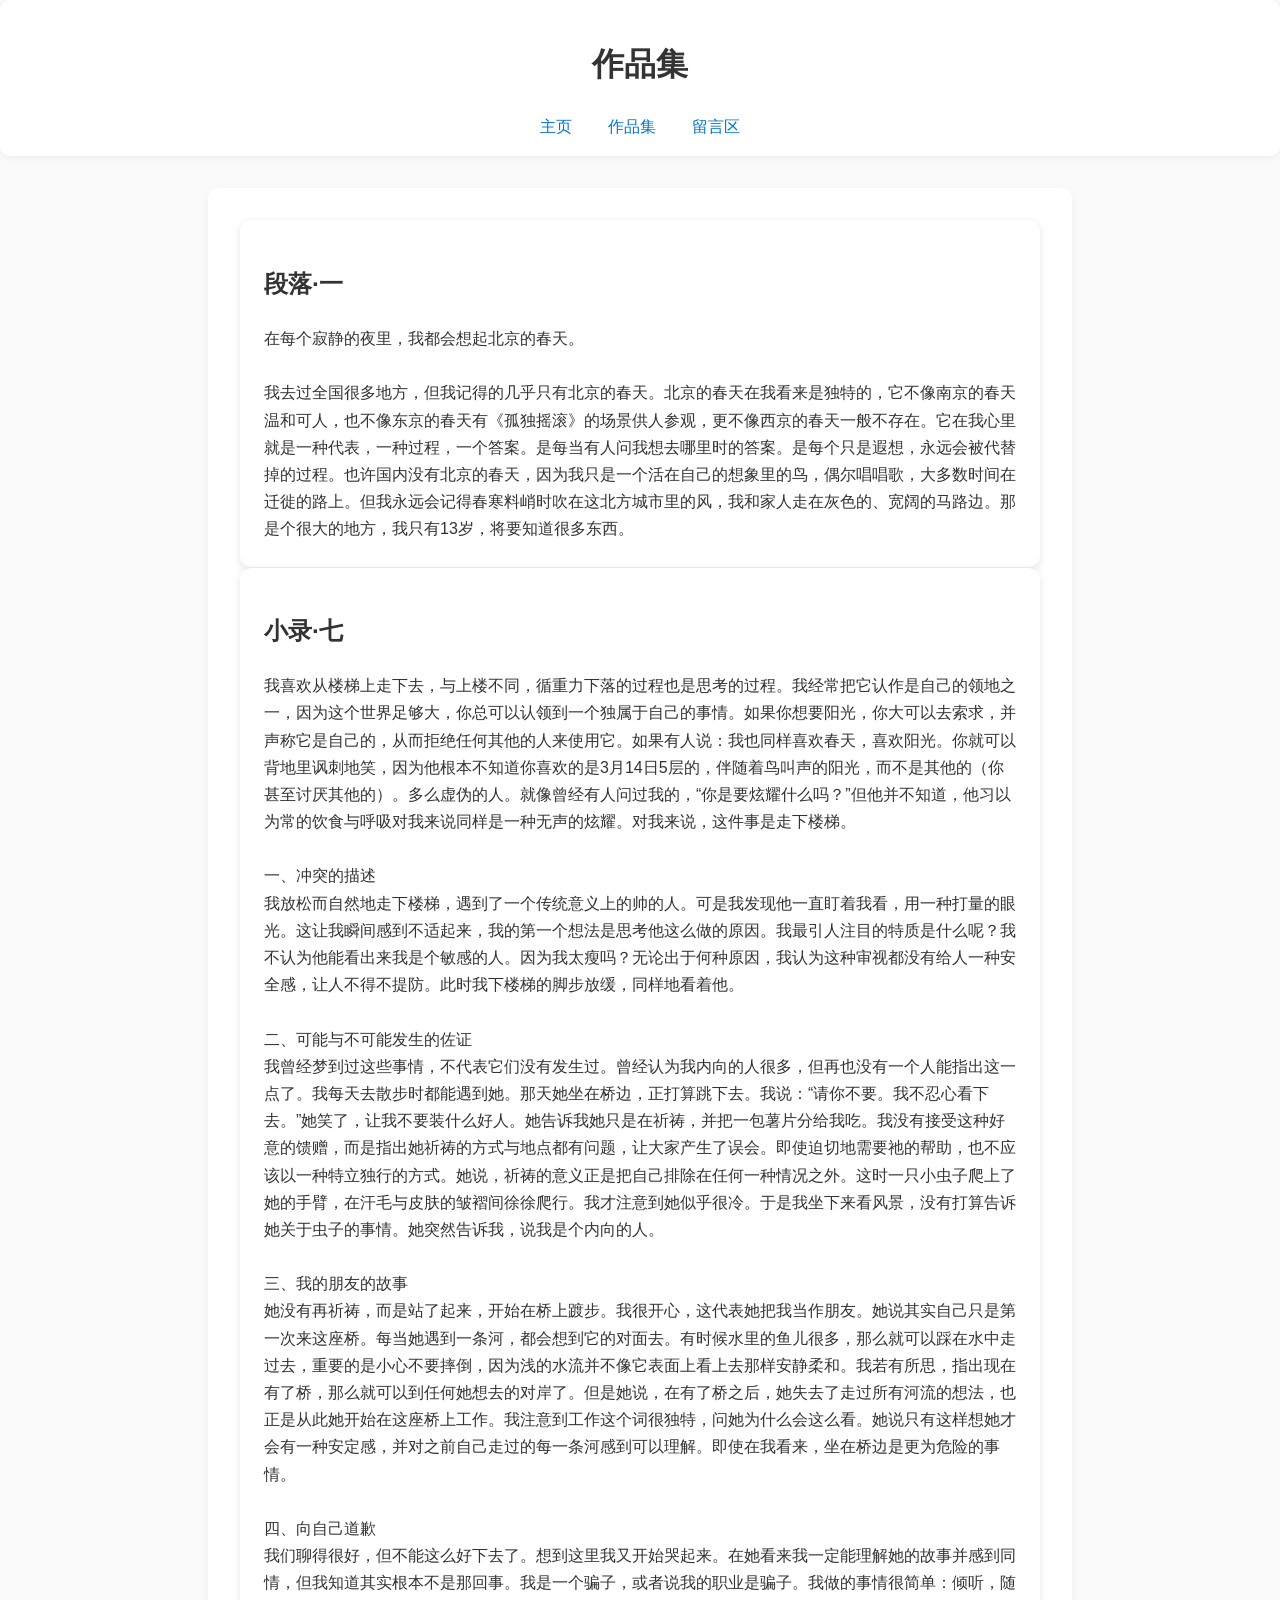
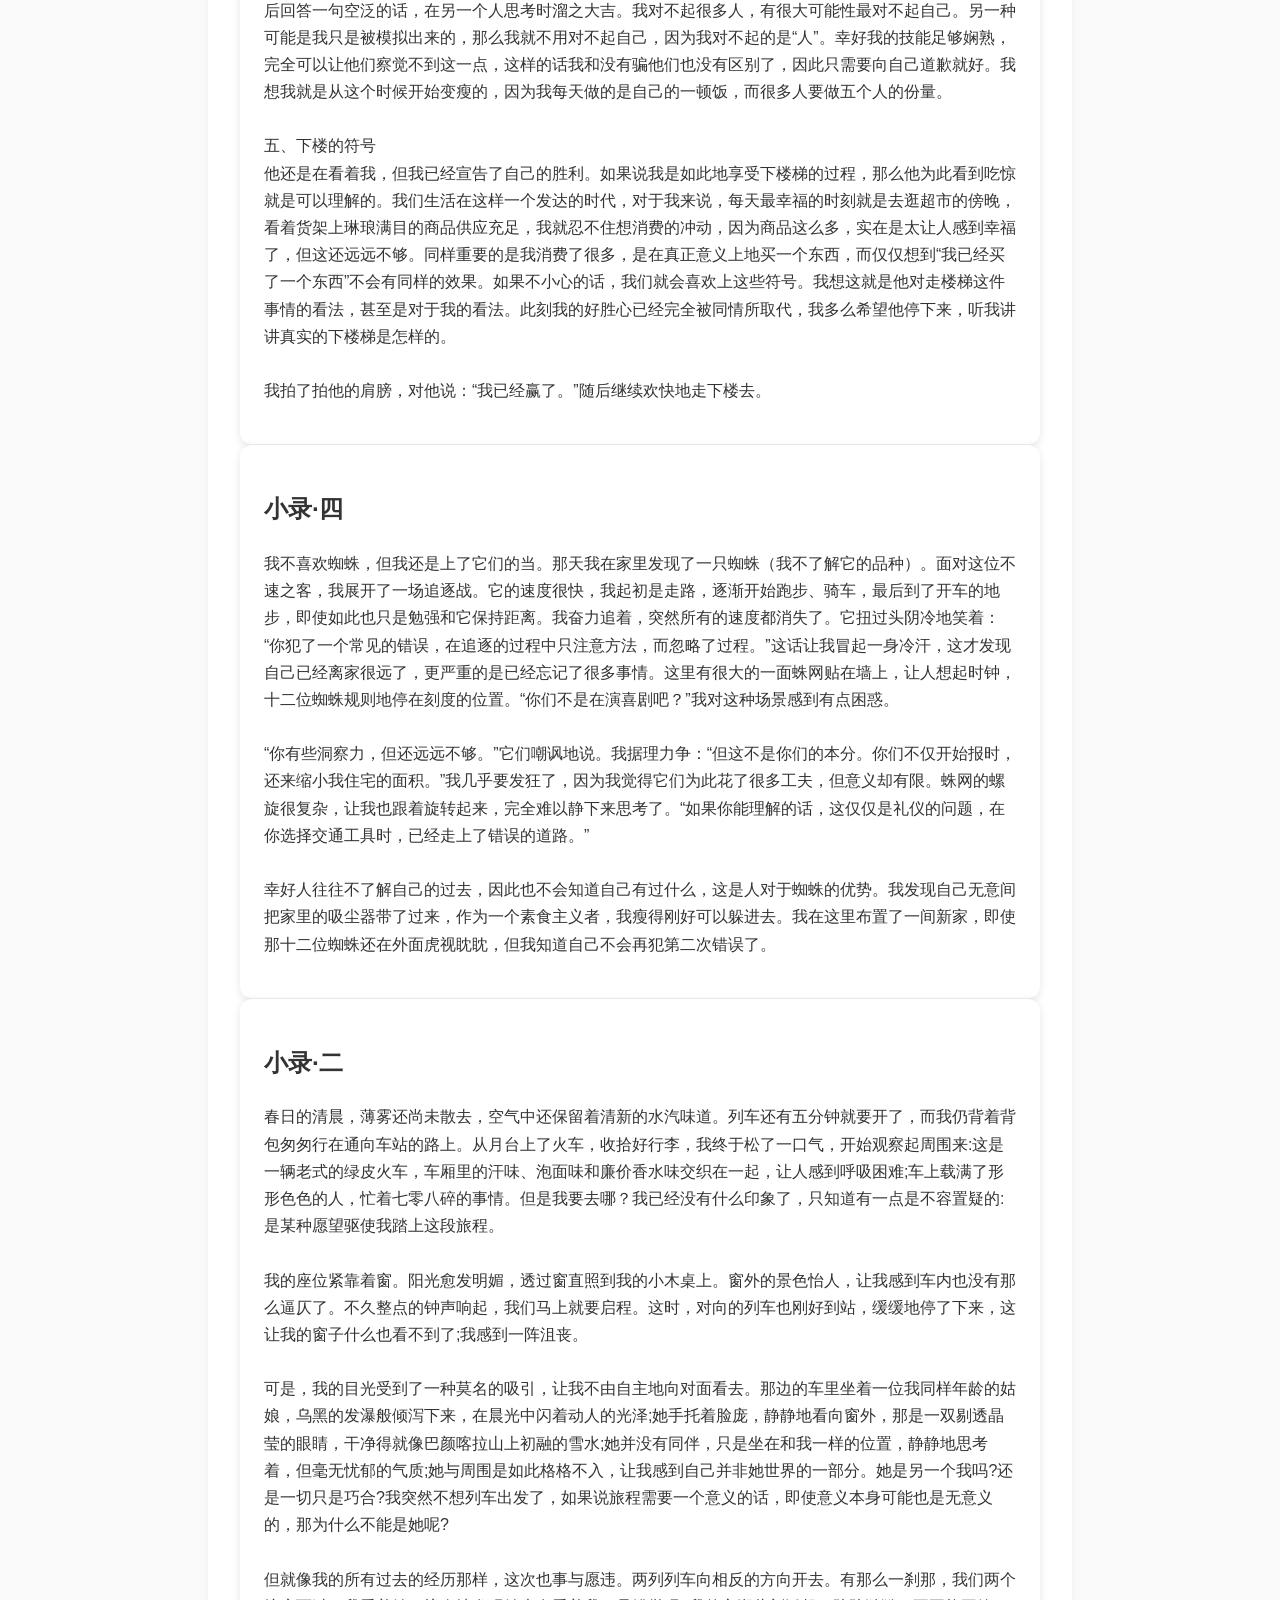
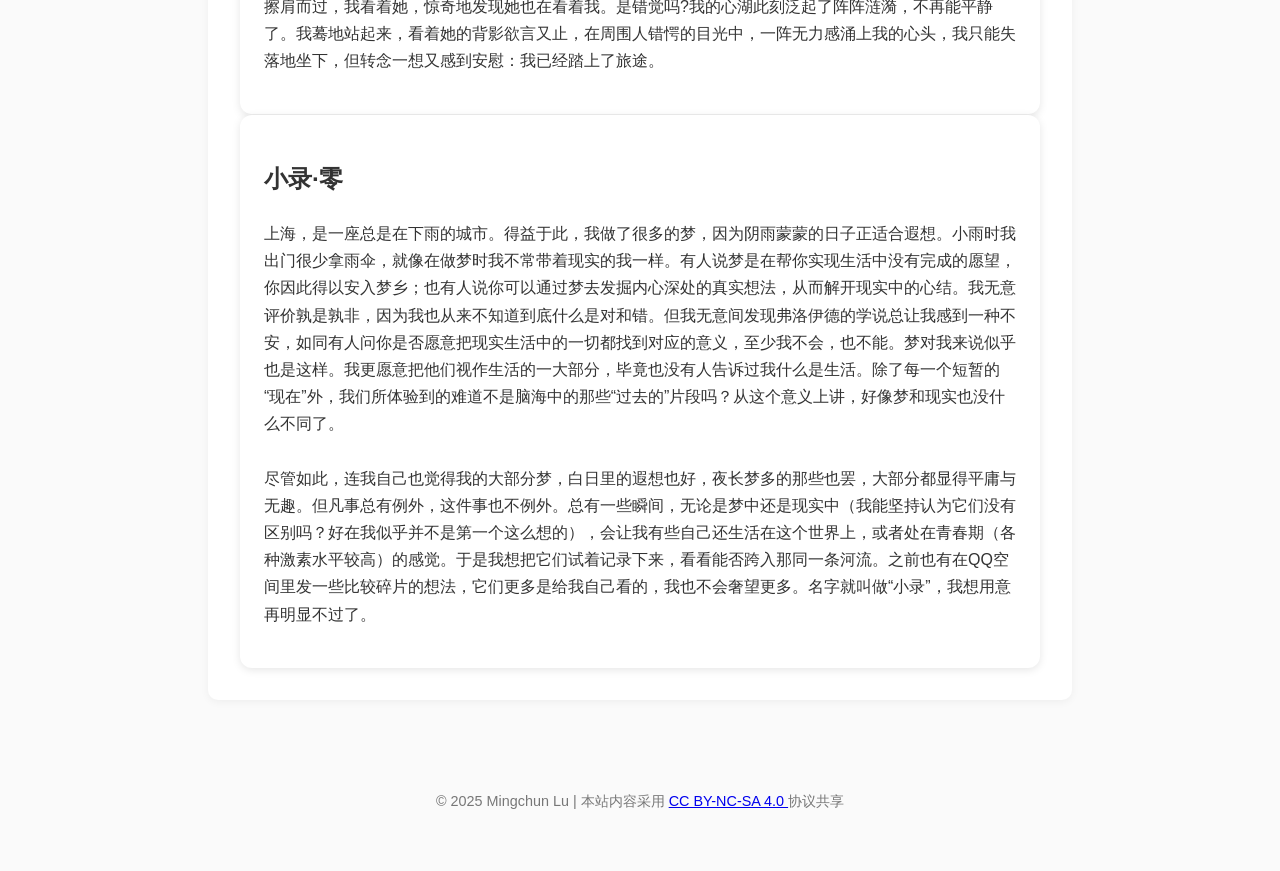
<file: works.html>
<!DOCTYPE html>
<html lang="zh-CN">
<head>
  <meta charset="UTF-8">
  <meta name="viewport" content="width=device-width, initial-scale=1.0">
  <title>作品集</title>
  <link rel="stylesheet" href="css/style.css">
</head>
<body>
  <header>
    <h1>作品集</h1>
    <nav>
      <a href="index.html">主页</a>
      <a href="works.html">作品集</a>
      <a href="js/twikoo.html">留言区</a>
    </nav>
  </header>

   <main>

    

    <article id="duanluo1" class="work-card">
    <h2>段落·一</h2>
    在每个寂静的夜里，我都会想起北京的春天。<br><br>
我去过全国很多地方，但我记得的几乎只有北京的春天。北京的春天在我看来是独特的，它不像南京的春天温和可人，也不像东京的春天有《孤独摇滚》的场景供人参观，更不像西京的春天一般不存在。它在我心里就是一种代表，一种过程，一个答案。是每当有人问我想去哪里时的答案。是每个只是遐想，永远会被代替掉的过程。也许国内没有北京的春天，因为我只是一个活在自己的想象里的鸟，偶尔唱唱歌，大多数时间在迁徙的路上。但我永远会记得春寒料峭时吹在这北方城市里的风，我和家人走在灰色的、宽阔的马路边。那是个很大的地方，我只有13岁，将要知道很多东西。
    </article>

    <article id="xiaolu7" class="work-card">
    <h2>小录·七</h2>
   <p>

我喜欢从楼梯上走下去，与上楼不同，循重力下落的过程也是思考的过程。我经常把它认作是自己的领地之一，因为这个世界足够大，你总可以认领到一个独属于自己的事情。如果你想要阳光，你大可以去索求，并声称它是自己的，从而拒绝任何其他的人来使用它。如果有人说：我也同样喜欢春天，喜欢阳光。你就可以背地里讽刺地笑，因为他根本不知道你喜欢的是3月14日5层的，伴随着鸟叫声的阳光，而不是其他的（你甚至讨厌其他的）。多么虚伪的人。就像曾经有人问过我的，“你是要炫耀什么吗？”但他并不知道，他习以为常的饮食与呼吸对我来说同样是一种无声的炫耀。对我来说，这件事是走下楼梯。  
<br><br>
一、冲突的描述  
<br>
我放松而自然地走下楼梯，遇到了一个传统意义上的帅的人。可是我发现他一直盯着我看，用一种打量的眼光。这让我瞬间感到不适起来，我的第一个想法是思考他这么做的原因。我最引人注目的特质是什么呢？我不认为他能看出来我是个敏感的人。因为我太瘦吗？无论出于何种原因，我认为这种审视都没有给人一种安全感，让人不得不提防。此时我下楼梯的脚步放缓，同样地看着他。  
<br><br>
二、可能与不可能发生的佐证  
<br>
我曾经梦到过这些事情，不代表它们没有发生过。曾经认为我内向的人很多，但再也没有一个人能指出这一点了。我每天去散步时都能遇到她。那天她坐在桥边，正打算跳下去。我说：“请你不要。我不忍心看下去。”她笑了，让我不要装什么好人。她告诉我她只是在祈祷，并把一包薯片分给我吃。我没有接受这种好意的馈赠，而是指出她祈祷的方式与地点都有问题，让大家产生了误会。即使迫切地需要祂的帮助，也不应该以一种特立独行的方式。她说，祈祷的意义正是把自己排除在任何一种情况之外。这时一只小虫子爬上了她的手臂，在汗毛与皮肤的皱褶间徐徐爬行。我才注意到她似乎很冷。于是我坐下来看风景，没有打算告诉她关于虫子的事情。她突然告诉我，说我是个内向的人。  
<br><br>
三、我的朋友的故事  
<br>
她没有再祈祷，而是站了起来，开始在桥上踱步。我很开心，这代表她把我当作朋友。她说其实自己只是第一次来这座桥。每当她遇到一条河，都会想到它的对面去。有时候水里的鱼儿很多，那么就可以踩在水中走过去，重要的是小心不要摔倒，因为浅的水流并不像它表面上看上去那样安静柔和。我若有所思，指出现在有了桥，那么就可以到任何她想去的对岸了。但是她说，在有了桥之后，她失去了走过所有河流的想法，也正是从此她开始在这座桥上工作。我注意到工作这个词很独特，问她为什么会这么看。她说只有这样想她才会有一种安定感，并对之前自己走过的每一条河感到可以理解。即使在我看来，坐在桥边是更为危险的事情。  
<br><br>
四、向自己道歉  
<br>
我们聊得很好，但不能这么好下去了。想到这里我又开始哭起来。在她看来我一定能理解她的故事并感到同情，但我知道其实根本不是那回事。我是一个骗子，或者说我的职业是骗子。我做的事情很简单：倾听，随后回答一句空泛的话，在另一个人思考时溜之大吉。我对不起很多人，有很大可能性最对不起自己。另一种可能是我只是被模拟出来的，那么我就不用对不起自己，因为我对不起的是“人”。幸好我的技能足够娴熟，完全可以让他们察觉不到这一点，这样的话我和没有骗他们也没有区别了，因此只需要向自己道歉就好。我想我就是从这个时候开始变瘦的，因为我每天做的是自己的一顿饭，而很多人要做五个人的份量。  
<br><br>
五、下楼的符号  
<br>
他还是在看着我，但我已经宣告了自己的胜利。如果说我是如此地享受下楼梯的过程，那么他为此看到吃惊就是可以理解的。我们生活在这样一个发达的时代，对于我来说，每天最幸福的时刻就是去逛超市的傍晚，看着货架上琳琅满目的商品供应充足，我就忍不住想消费的冲动，因为商品这么多，实在是太让人感到幸福了，但这还远远不够。同样重要的是我消费了很多，是在真正意义上地买一个东西，而仅仅想到“我已经买了一个东西”不会有同样的效果。如果不小心的话，我们就会喜欢上这些符号。我想这就是他对走楼梯这件事情的看法，甚至是对于我的看法。此刻我的好胜心已经完全被同情所取代，我多么希望他停下来，听我讲讲真实的下楼梯是怎样的。  
<br><br>
我拍了拍他的肩膀，对他说：“我已经赢了。”随后继续欢快地走下楼去。
</p>

  </article>

    

    <article id="xiaolu4" class="work-card">
    <h2>小录·四</h2>
   <p>
  我不喜欢蜘蛛，但我还是上了它们的当。那天我在家里发现了一只蜘蛛（我不了解它的品种）。面对这位不速之客，我展开了一场追逐战。它的速度很快，我起初是走路，逐渐开始跑步、骑车，最后到了开车的地步，即使如此也只是勉强和它保持距离。我奋力追着，突然所有的速度都消失了。它扭过头阴冷地笑着：“你犯了一个常见的错误，在追逐的过程中只注意方法，而忽略了过程。”这话让我冒起一身冷汗，这才发现自己已经离家很远了，更严重的是已经忘记了很多事情。这里有很大的一面蛛网贴在墙上，让人想起时钟，十二位蜘蛛规则地停在刻度的位置。“你们不是在演喜剧吧？”我对这种场景感到有点困惑。<br><br>
“你有些洞察力，但还远远不够。”它们嘲讽地说。我据理力争：“但这不是你们的本分。你们不仅开始报时，还来缩小我住宅的面积。”我几乎要发狂了，因为我觉得它们为此花了很多工夫，但意义却有限。蛛网的螺旋很复杂，让我也跟着旋转起来，完全难以静下来思考了。“如果你能理解的话，这仅仅是礼仪的问题，在你选择交通工具时，已经走上了错误的道路。”<br><br>
幸好人往往不了解自己的过去，因此也不会知道自己有过什么，这是人对于蜘蛛的优势。我发现自己无意间把家里的吸尘器带了过来，作为一个素食主义者，我瘦得刚好可以躲进去。我在这里布置了一间新家，即使那十二位蜘蛛还在外面虎视眈眈，但我知道自己不会再犯第二次错误了。
</p>
  </article>
    
    <article id="xiaolu2" class="work-card">
    <h2>小录·二</h2>
   <p>
  春日的清晨，薄雾还尚未散去，空气中还保留着清新的水汽味道。列车还有五分钟就要开了，而我仍背着背包匆匆行在通向车站的路上。从月台上了火车，收拾好行李，我终于松了一口气，开始观察起周围来:这是一辆老式的绿皮火车，车厢里的汗味、泡面味和廉价香水味交织在一起，让人感到呼吸困难;车上载满了形形色色的人，忙着七零八碎的事情。但是我要去哪？我已经没有什么印象了，只知道有一点是不容置疑的:是某种愿望驱使我踏上这段旅程。<br><br>
  我的座位紧靠着窗。阳光愈发明媚，透过窗直照到我的小木桌上。窗外的景色怡人，让我感到车内也没有那么逼仄了。不久整点的钟声响起，我们马上就要启程。这时，对向的列车也刚好到站，缓缓地停了下来，这让我的窗子什么也看不到了;我感到一阵沮丧。<br><br>
  可是，我的目光受到了一种莫名的吸引，让我不由自主地向对面看去。那边的车里坐着一位我同样年龄的姑娘，乌黑的发瀑般倾泻下来，在晨光中闪着动人的光泽;她手托着脸庞，静静地看向窗外，那是一双剔透晶莹的眼睛，干净得就像巴颜喀拉山上初融的雪水;她并没有同伴，只是坐在和我一样的位置，静静地思考着，但毫无忧郁的气质;她与周围是如此格格不入，让我感到自己并非她世界的一部分。她是另一个我吗?还是一切只是巧合?我突然不想列车出发了，如果说旅程需要一个意义的话，即使意义本身可能也是无意义的，那为什么不能是她呢?<br><br>
  但就像我的所有过去的经历那样，这次也事与愿违。两列列车向相反的方向开去。有那么一刹那，我们两个擦肩而过，我看着她，惊奇地发现她也在看着我。是错觉吗?我的心湖此刻泛起了阵阵涟漪，不再能平静了。我蓦地站起来，看着她的背影欲言又止，在周围人错愕的目光中，一阵无力感涌上我的心头，我只能失落地坐下，但转念一想又感到安慰：我已经踏上了旅途。
</p>
  </article>

  <article id="xiaolu0" class="work-card">
    <h2>小录·零</h2>
    <p>
  上海，是一座总是在下雨的城市。得益于此，我做了很多的梦，因为阴雨蒙蒙的日子正适合遐想。小雨时我出门很少拿雨伞，就像在做梦时我不常带着现实的我一样。有人说梦是在帮你实现生活中没有完成的愿望，你因此得以安入梦乡；也有人说你可以通过梦去发掘内心深处的真实想法，从而解开现实中的心结。我无意评价孰是孰非，因为我也从来不知道到底什么是对和错。但我无意间发现弗洛伊德的学说总让我感到一种不安，如同有人问你是否愿意把现实生活中的一切都找到对应的意义，至少我不会，也不能。梦对我来说似乎也是这样。我更愿意把他们视作生活的一大部分，毕竟也没有人告诉过我什么是生活。除了每一个短暂的“现在”外，我们所体验到的难道不是脑海中的那些“过去的”片段吗？从这个意义上讲，好像梦和现实也没什么不同了。<br><br>
  尽管如此，连我自己也觉得我的大部分梦，白日里的遐想也好，夜长梦多的那些也罢，大部分都显得平庸与无趣。但凡事总有例外，这件事也不例外。总有一些瞬间，无论是梦中还是现实中（我能坚持认为它们没有区别吗？好在我似乎并不是第一个这么想的），会让我有些自己还生活在这个世界上，或者处在青春期（各种激素水平较高）的感觉。于是我想把它们试着记录下来，看看能否跨入那同一条河流。之前也有在QQ空间里发一些比较碎片的想法，它们更多是给我自己看的，我也不会奢望更多。名字就叫做“小录”，我想用意再明显不过了。
</p>
  </article>
  </main>
   
  <footer>
  <p>© 2025 Mingchun Lu | 本站内容采用 
    <a href="https://creativecommons.org/licenses/by-nc-sa/4.0/deed.zh-hans" target="_blank">
      CC BY-NC-SA 4.0
    </a> 协议共享
  </p>
</footer>
</body>
</html>
</file>
<file: css/style.css>
body {
  font-family: "Noto Sans SC", sans-serif;
  line-height: 1.7;
  margin: 0;
  background-color: #fafafa;
  color: #333;
}

header {
  text-align: center;
  padding: 1em 1em;
  border-radius: 10px;
  background: #fff;
  box-shadow: 0 2px 8px rgba(0,0,0,0.05);
}

header .avatar {
  width: 120px;
  height: 120px;
  border-radius: 50%;
  margin-bottom: -0.5em;
  object-fit: cover;       
  object-position: center; 
}

nav a {
  margin: 0 1em;
  text-decoration: none;
  color: #0077cc;
}

nav a:hover {
  text-decoration: underline;
}

main {
  max-width: 800px;
  margin: 2em auto;
  padding: 2em;
  background: #fff;
  border-radius: 10px;
  box-shadow: 0 2px 8px rgba(0,0,0,0.05);
}

.work-card {
  border-bottom: 1px solid #eee;
  padding: 1em 0;
}

.work-card:last-child {
  border-bottom: none;
}

footer {
  text-align: center;
  padding: 3em;
  font-size: 0.9em;
  color: #777;
}

.recent-works {
  margin-top: 2em;
  padding: 1em;
  background-color: #f9fafb;
  border-radius: 10px;
}

.recent-works h2 {
  margin-bottom: 1em;
  border-left: 4px solid #0077cc;
  padding-left: 0.5em;
}

.recent-works .work-card {
  background: #fff;
  margin-bottom: 1em;
  padding: 1em;
  border-radius: 8px;
  box-shadow: 0 1px 4px rgba(0,0,0,0.05);
}

.recent-works .read-more {
  color: #0077cc;
  font-size: 0.9em;
  text-decoration: none;
}

.recent-works .read-more:hover {
  text-decoration: underline;
}

.more-link {
  text-align: right;
  margin-top: 1em;
}

.more-link a {
  color: #0077cc;
  text-decoration: none;
  font-weight: bold;
}


#latest-works {
  text-align: center;
  margin-top: 3em;
}

.works-grid {
  display: grid;
  grid-template-columns: repeat(auto-fit, minmax(300px, 1fr));
  gap: 1.5em;
  padding: 1em;
}

.work-card {
  background: #fff;
  border-radius: 12px;
  box-shadow: 0 2px 8px rgba(0,0,0,0.1);
  padding: 1.5em;
  transition: transform 0.2s ease;
  word-break: break-word;
}

.work-card:hover {
  transform: translateY(-5px);
}

.toggle-btn {
  display: inline-block;
  margin-top: 0.5em;
  padding: 0.3em 0.6em;
  border: none;
  background-color: #0077cc;
  color: white;
  border-radius: 4px;
  cursor: pointer;
}

.toggle-btn:hover {
  background-color: #005fa3;
}
</file>
